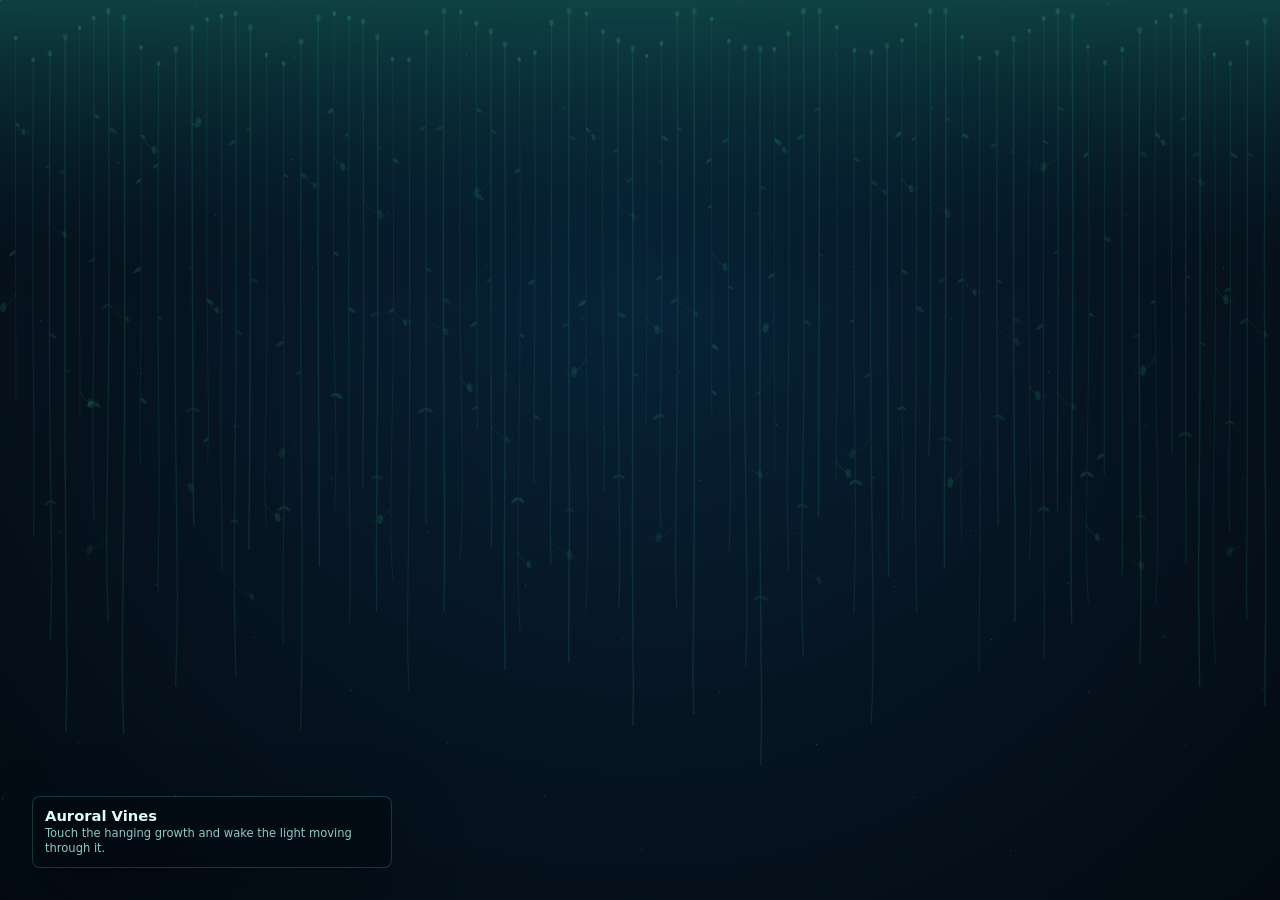
<file: auroral-vines/index.html>
<!doctype html>
<html lang="en">
  <head>
    <meta charset="UTF-8" />
    <meta name="viewport" content="width=device-width, initial-scale=1.0" />
    <title>Auroral Vines</title>
    <link rel="stylesheet" href="styles.css" />
  </head>
  <body>
    <main class="stage" aria-label="Interactive artwork">
      <canvas id="artworkCanvas"></canvas>

      <section class="panel" aria-label="Artwork description">
        <div>
          <h1>Auroral Vines</h1>
          <p>Touch the hanging growth and wake the light moving through it.</p>
        </div>
      </section>
    </main>

    <script src="main.js"></script>
  </body>
</html>
</file>
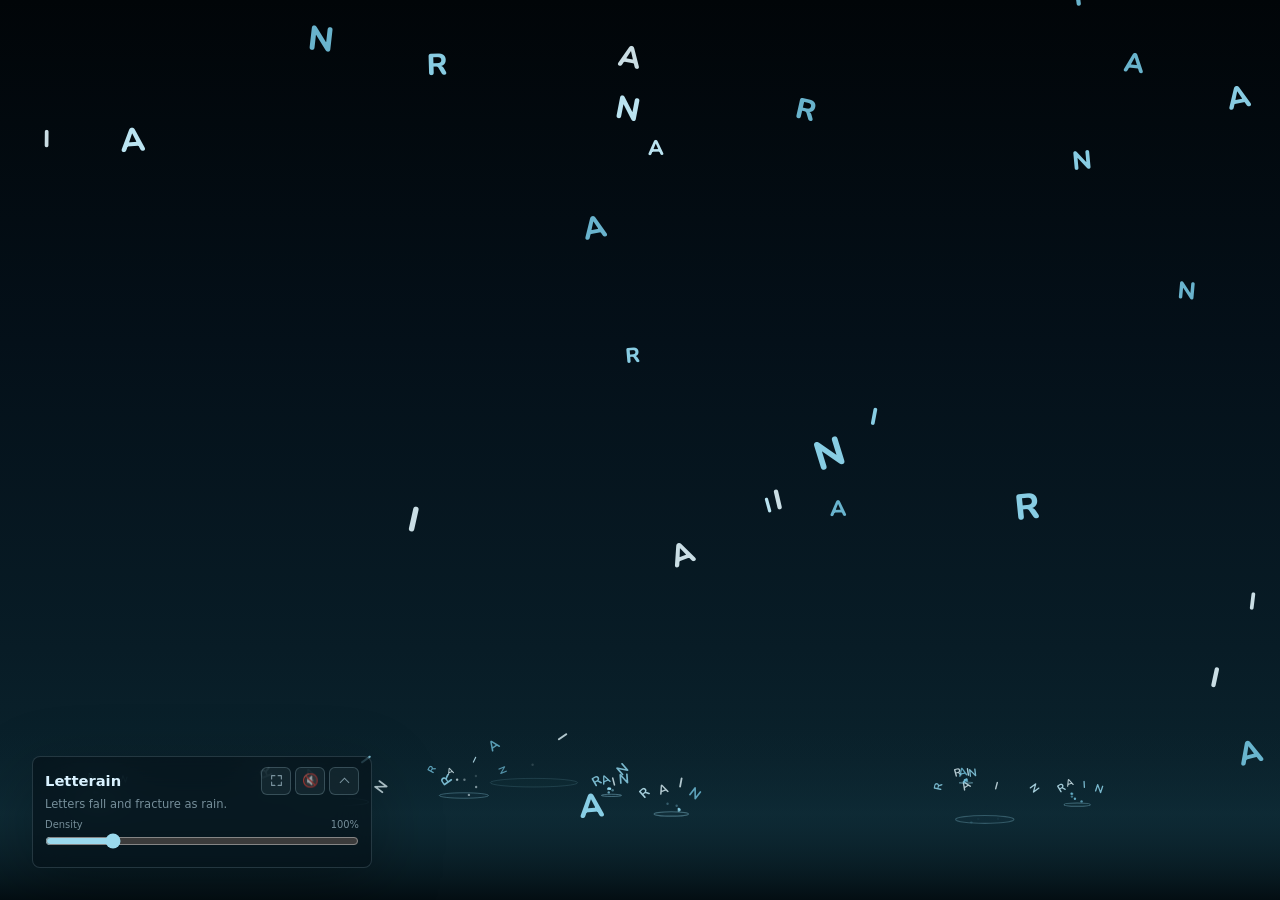
<file: letterain/index.html>
<!doctype html>
<html lang="en">
  <head>
    <meta charset="UTF-8" />
    <meta name="viewport" content="width=device-width, initial-scale=1.0" />
    <meta name="theme-color" content="#07141d" />
    <title>Letterain — IO-Archive</title>
    <link rel="preconnect" href="https://fonts.googleapis.com" />
    <link rel="preconnect" href="https://fonts.gstatic.com" crossorigin />
    <link
      href="https://fonts.googleapis.com/css2?family=Nunito:wght@600..900&display=swap"
      rel="stylesheet"
    />
    <link rel="stylesheet" href="styles.css" />
  </head>
  <body>
    <main class="stage" aria-label="Letterain generative artwork">
      <canvas id="artworkCanvas"></canvas>

      <section class="panel" aria-label="Artwork description">
        <div class="panel-header">
          <h1>Letterain</h1>
          <div class="panel-actions">
            <button
              id="fullscreenToggle"
              class="icon-button fullscreen-toggle"
              type="button"
              aria-label="Enter fullscreen"
              aria-pressed="false"
              title="Enter fullscreen"
            >
              <svg
                class="fullscreen-icon"
                viewBox="0 0 16 16"
                aria-hidden="true"
              >
                <path
                  class="fullscreen-enter-icon"
                  d="M2 6V2h4M10 2h4v4M14 10v4h-4M6 14H2v-4"
                />
                <path
                  class="fullscreen-exit-icon"
                  d="M6 2v4H2M14 6h-4V2M10 14v-4h4M2 10h4v4"
                />
              </svg>
            </button>
            <button
              id="soundToggle"
              class="icon-button sound-toggle"
              type="button"
              aria-label="Turn sound on"
              aria-pressed="false"
              title="Sound off"
            >
              <span id="soundIcon" class="sound-icon" aria-hidden="true">🔇</span>
            </button>
            <button
              id="panelToggle"
              class="icon-button panel-toggle"
              type="button"
              aria-label="Show artwork controls"
              aria-controls="panelContent"
              aria-expanded="true"
            >
              <span class="chevron" aria-hidden="true"></span>
            </button>
          </div>
        </div>

        <div id="panelContent" class="panel-content">
          <div class="panel-content-inner">
            <p class="panel-description">
              Letters fall and fracture as rain.
            </p>
            <div class="density-control">
              <label for="density">
                <span>Density</span>
                <output id="densityValue" for="density">100%</output>
              </label>
              <input
                id="density"
                type="range"
                min="50"
                max="300"
                step="10"
                value="100"
                aria-label="Letter density"
              />
            </div>
          </div>
        </div>
      </section>
    </main>

    <script src="main.js"></script>
  </body>
</html>
</file>
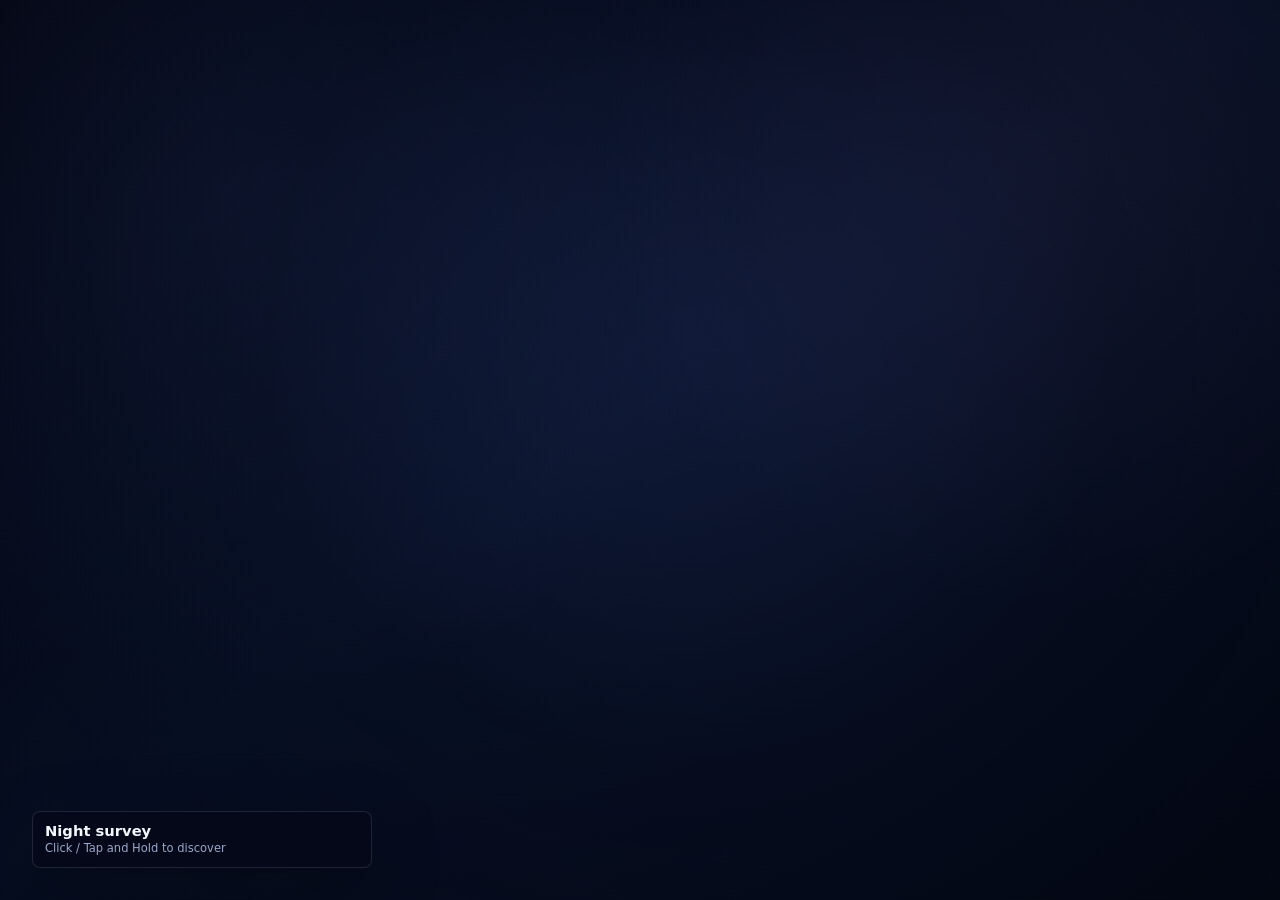
<file: night-survey/index.html>
<!doctype html>
<html lang="en">
  <head>
    <meta charset="UTF-8" />
    <meta name="viewport" content="width=device-width, initial-scale=1.0" />
    <title>Night survey</title>
    <link rel="stylesheet" href="styles.css" />
  </head>
  <body>
    <main class="stage" aria-label="Interactive point cloud graph visualization">
      <canvas id="graphCanvas"></canvas>

      <section class="panel" aria-label="Constellation state">
        <div>
          <h1>Night survey</h1>
          <p>Click / Tap and Hold to discover</p>
        </div>
      </section>
    </main>

    <script src="main.js"></script>
  </body>
</html>
</file>
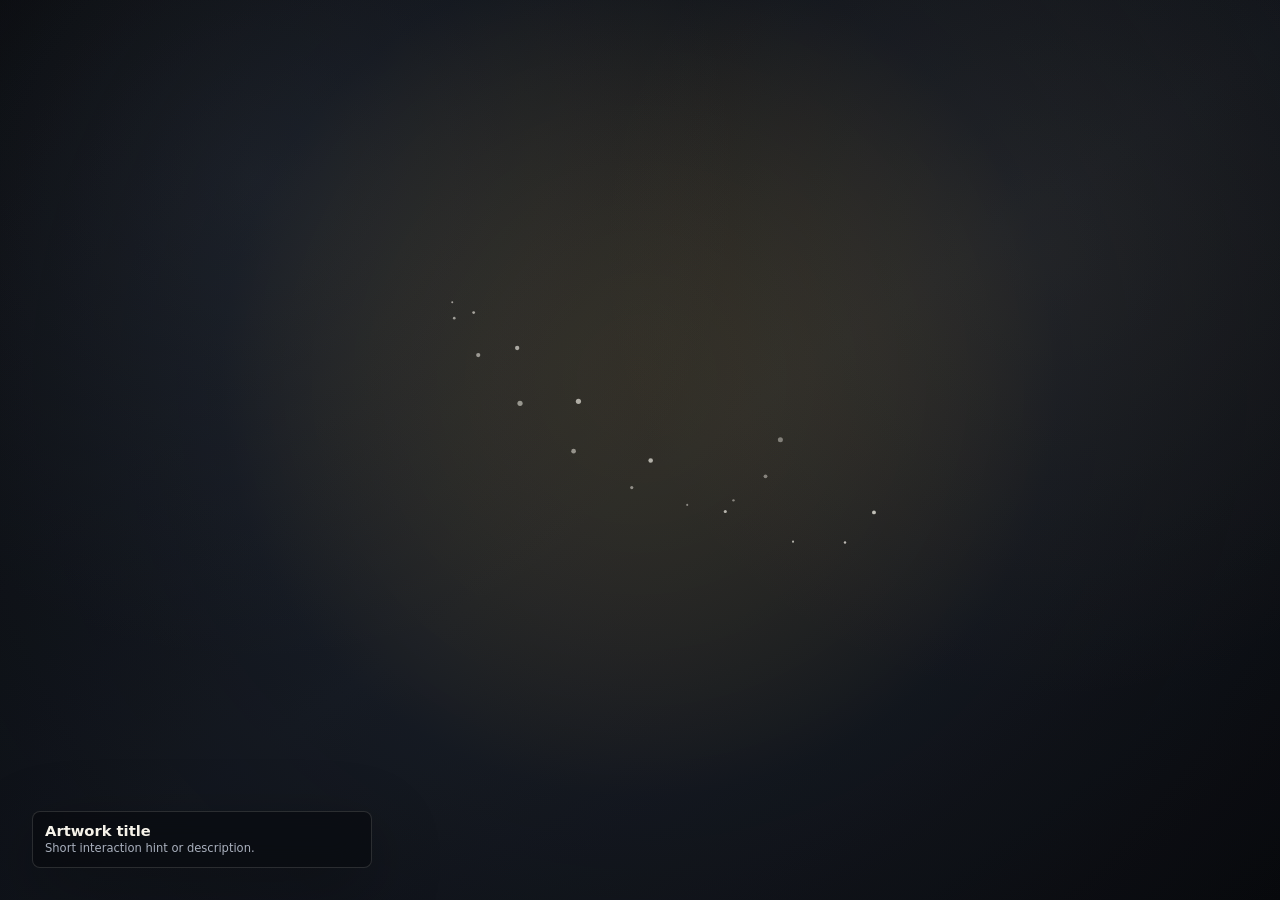
<file: template/index.html>
<!doctype html>
<html lang="en">
  <head>
    <meta charset="UTF-8" />
    <meta name="viewport" content="width=device-width, initial-scale=1.0" />
    <title>Artwork title</title>
    <link rel="stylesheet" href="styles.css" />
  </head>
  <body>
    <main class="stage" aria-label="Interactive artwork">
      <canvas id="artworkCanvas"></canvas>

      <section class="panel" aria-label="Artwork description">
        <div>
          <h1>Artwork title</h1>
          <p>Short interaction hint or description.</p>
        </div>
      </section>
    </main>

    <script src="main.js"></script>
  </body>
</html>
</file>
<file: auroral-vines/styles.css>
:root {
  color-scheme: dark;
  --bg: #02050a;
  --ink: #dffcff;
  --muted: #8fc9c5;
  --panel: rgba(2, 9, 15, 0.54);
  --panel-border: rgba(91, 246, 255, 0.2);
}

* {
  box-sizing: border-box;
}

html,
body {
  width: 100%;
  height: 100%;
  margin: 0;
}

body {
  overflow: hidden;
  background:
    radial-gradient(circle at 28% 16%, rgba(29, 153, 154, 0.22), transparent 24rem),
    radial-gradient(circle at 78% 36%, rgba(93, 67, 168, 0.16), transparent 28rem),
    linear-gradient(150deg, #02050a 0%, #061421 52%, #02050a 100%);
  color: var(--ink);
  font-family:
    Inter, ui-sans-serif, system-ui, -apple-system, BlinkMacSystemFont, "Segoe UI", sans-serif;
}

.stage {
  position: relative;
  width: 100vw;
  height: 100dvh;
}

#artworkCanvas {
  display: block;
  width: 100%;
  height: 100%;
  cursor: crosshair;
  touch-action: none;
}

.panel {
  position: fixed;
  left: clamp(16px, 3vw, 32px);
  bottom: clamp(16px, 3vw, 32px);
  width: min(360px, calc(100vw - 32px));
  padding: 10px 12px;
  border: 1px solid var(--panel-border);
  border-radius: 8px;
  background: var(--panel);
  backdrop-filter: blur(18px);
  box-shadow: 0 22px 70px rgba(0, 0, 0, 0.3);
  pointer-events: none;
}

h1 {
  margin: 0 0 2px;
  font-size: 0.92rem;
  font-weight: 720;
  letter-spacing: 0;
}

p {
  margin: 0;
  color: var(--muted);
  font-size: 0.72rem;
  line-height: 1.35;
}

@media (max-width: 760px) {
  .panel {
    width: min(310px, calc(100vw - 32px));
  }
}
</file>
<file: letterain/styles.css>
:root {
  color-scheme: dark;
  --ink: #d9f2ff;
  --muted: rgba(197, 226, 239, 0.58);
  --panel: rgba(4, 15, 22, 0.58);
  --panel-border: rgba(190, 229, 244, 0.16);
  --panel-motion-duration: 280ms;
  --panel-motion-easing: cubic-bezier(0.16, 1, 0.3, 1);
}

* {
  box-sizing: border-box;
}

html,
body {
  width: 100%;
  height: 100%;
  margin: 0;
}

body {
  overflow: hidden;
  background:
    radial-gradient(circle at 50% 115%, rgba(76, 143, 165, 0.16), transparent 42%),
    linear-gradient(180deg, #03080c 0%, #07141d 54%, #0b1c24 100%);
  color: var(--ink);
  font-family:
    Inter, ui-sans-serif, system-ui, -apple-system, BlinkMacSystemFont,
    "Segoe UI", sans-serif;
}

.stage {
  position: relative;
  width: 100vw;
  height: 100dvh;
}

.stage:fullscreen {
  width: 100%;
  height: 100%;
  background: #03080c;
}

#artworkCanvas {
  display: block;
  width: 100%;
  height: 100%;
}

.panel {
  position: fixed;
  left: clamp(16px, 3vw, 32px);
  bottom: clamp(16px, 3vw, 32px);
  width: min(340px, calc(100vw - 32px));
  padding: 10px 12px;
  border: 1px solid var(--panel-border);
  border-radius: 8px;
  overflow: hidden;
  background: var(--panel);
  backdrop-filter: blur(18px);
  box-shadow: 0 22px 70px rgba(0, 0, 0, 0.28);
  cursor: default;
  user-select: none;
  transition:
    width var(--panel-motion-duration) var(--panel-motion-easing),
    padding var(--panel-motion-duration) var(--panel-motion-easing);
}

.panel-header {
  display: flex;
  align-items: center;
  justify-content: space-between;
  gap: 12px;
  transition: gap var(--panel-motion-duration) var(--panel-motion-easing);
}

.panel-actions {
  display: flex;
  align-items: center;
  gap: 4px;
  transition: gap var(--panel-motion-duration) var(--panel-motion-easing);
}

.panel h1 {
  max-width: 10rem;
  margin: 0;
  overflow: hidden;
  font-size: 0.92rem;
  font-weight: 720;
  letter-spacing: 0;
  white-space: nowrap;
  opacity: 1;
  transition:
    max-width var(--panel-motion-duration) var(--panel-motion-easing),
    opacity var(--panel-motion-duration) ease;
}

.panel-content {
  display: grid;
  grid-template-rows: 1fr;
  padding: 2px 0 6px;
  overflow: hidden;
  opacity: 1;
  transition:
    grid-template-rows var(--panel-motion-duration) var(--panel-motion-easing),
    padding var(--panel-motion-duration) var(--panel-motion-easing),
    opacity var(--panel-motion-duration) ease;
}

.panel-content-inner {
  min-height: 0;
  overflow: hidden;
}

.panel p {
  max-width: 46rem;
  margin: 0;
  color: var(--muted);
  font-size: 0.72rem;
  line-height: 1.35;
}

.panel-description {
  margin-top: 2px;
}

.density-control {
  margin-top: 8px;
  padding-bottom: 4px;
}

.density-control label {
  display: flex;
  justify-content: space-between;
  margin-bottom: 5px;
  color: var(--muted);
  font-size: 0.62rem;
  line-height: 1;
}

.density-control output {
  font-variant-numeric: tabular-nums;
}

.density-control input {
  display: block;
  width: 100%;
  height: 12px;
  margin: 0;
  accent-color: #9ad9ed;
  cursor: pointer;
}

.density-control input:focus-visible {
  outline: 1px solid rgba(198, 241, 255, 0.76);
  outline-offset: 3px;
}

.icon-button {
  display: grid;
  width: 30px;
  height: 28px;
  place-items: center;
  padding: 0;
  border: 1px solid rgba(198, 241, 255, 0.2);
  border-radius: 6px;
  background: rgba(198, 241, 255, 0.06);
  color: var(--muted);
  cursor: pointer;
  transition:
    width var(--panel-motion-duration) var(--panel-motion-easing),
    height var(--panel-motion-duration) var(--panel-motion-easing),
    border-color var(--panel-motion-duration) ease,
    background var(--panel-motion-duration) ease,
    color var(--panel-motion-duration) ease;
}

.fullscreen-toggle[hidden] {
  display: none;
}

.icon-button[aria-pressed="true"] {
  border-color: rgba(154, 217, 237, 0.52);
  background: rgba(154, 217, 237, 0.16);
  color: var(--ink);
}

.icon-button:focus-visible {
  outline: 1px solid rgba(198, 241, 255, 0.76);
  outline-offset: 3px;
}

.fullscreen-icon {
  width: 13px;
  height: 13px;
  fill: none;
  stroke: currentColor;
  stroke-width: 1.4;
  stroke-linecap: round;
  stroke-linejoin: round;
}

.fullscreen-exit-icon {
  display: none;
}

.fullscreen-toggle[aria-pressed="true"] .fullscreen-enter-icon {
  display: none;
}

.fullscreen-toggle[aria-pressed="true"] .fullscreen-exit-icon {
  display: block;
}

.sound-icon {
  font-size: 0.84rem;
  line-height: 1;
}

.chevron {
  display: block;
  width: 7px;
  height: 7px;
  border-right: 1.5px solid currentColor;
  border-bottom: 1.5px solid currentColor;
  transform: translateY(-2px) rotate(45deg);
  transition: transform var(--panel-motion-duration) var(--panel-motion-easing);
}

.panel-toggle[aria-expanded="true"] .chevron {
  transform: translateY(2px) rotate(225deg);
}

.panel.is-collapsed {
  width: 114px;
  padding: 6px;
}

.panel.is-collapsed .panel-header {
  gap: 0;
}

.panel.is-collapsed .panel-actions {
  gap: 2px;
}

.panel.is-collapsed .panel-header h1 {
  max-width: 0;
  opacity: 0;
}

.panel.is-collapsed .panel-content {
  grid-template-rows: 0fr;
  padding: 0;
  opacity: 0;
  pointer-events: none;
}

.panel.is-collapsed .icon-button {
  width: 32px;
  height: 32px;
}

@media (max-width: 760px) {
  .panel {
    width: min(300px, calc(100vw - 32px));
  }
}

@media (prefers-reduced-motion: reduce) {
  .panel,
  .panel * {
    transition-duration: 0.01ms !important;
    animation-duration: 0.01ms !important;
  }
}
</file>
<file: night-survey/styles.css>
:root {
  color-scheme: dark;
  --bg: #050817;
  --ink: #f4f7ff;
  --muted: #9ba8c7;
  --accent: #f7d98d;
  --panel: rgba(5, 8, 23, 0.62);
  --panel-border: rgba(217, 226, 255, 0.13);
}

* {
  box-sizing: border-box;
}

html,
body {
  width: 100%;
  height: 100%;
  margin: 0;
}

body {
  overflow: hidden;
  background:
    radial-gradient(circle at 18% 22%, rgba(52, 71, 130, 0.22), transparent 32rem),
    radial-gradient(circle at 82% 18%, rgba(89, 69, 116, 0.18), transparent 28rem),
    linear-gradient(145deg, #02040f 0%, #071025 48%, #030712 100%);
  color: var(--ink);
  font-family:
    Inter, ui-sans-serif, system-ui, -apple-system, BlinkMacSystemFont, "Segoe UI", sans-serif;
}

.stage {
  position: relative;
  width: 100vw;
  height: 100dvh;
}

#graphCanvas {
  display: block;
  width: 100%;
  height: 100%;
  cursor: crosshair;
  touch-action: none;
}

.panel {
  position: fixed;
  left: clamp(16px, 3vw, 32px);
  bottom: clamp(16px, 3vw, 32px);
  width: min(340px, calc(100vw - 32px));
  padding: 10px 12px;
  border: 1px solid var(--panel-border);
  border-radius: 8px;
  background: var(--panel);
  backdrop-filter: blur(18px);
  box-shadow: 0 22px 70px rgba(0, 0, 0, 0.28);
}

h1 {
  margin: 0 0 2px;
  font-size: 0.92rem;
  font-weight: 720;
  letter-spacing: 0;
}

p {
  max-width: 46rem;
  margin: 0;
  color: var(--muted);
  font-size: 0.72rem;
  line-height: 1.35;
}

@media (max-width: 760px) {
  .panel {
    width: min(300px, calc(100vw - 32px));
  }
}

@media (max-width: 520px) {
  .panel {
    padding: 10px 12px;
  }
}
</file>
<file: template/styles.css>
:root {
  color-scheme: dark;
  --bg: #07090d;
  --ink: #f6f3ea;
  --muted: #a9b0bd;
  --accent: #e5c16f;
  --panel: rgba(7, 9, 13, 0.62);
  --panel-border: rgba(246, 243, 234, 0.14);
}

* {
  box-sizing: border-box;
}

html,
body {
  width: 100%;
  height: 100%;
  margin: 0;
}

body {
  overflow: hidden;
  background:
    radial-gradient(circle at 20% 20%, rgba(94, 106, 124, 0.18), transparent 30rem),
    radial-gradient(circle at 82% 28%, rgba(160, 132, 83, 0.12), transparent 28rem),
    linear-gradient(145deg, #050608 0%, #10141b 52%, #06070a 100%);
  color: var(--ink);
  font-family:
    Inter, ui-sans-serif, system-ui, -apple-system, BlinkMacSystemFont, "Segoe UI", sans-serif;
}

.stage {
  position: relative;
  width: 100vw;
  height: 100dvh;
}

#artworkCanvas {
  display: block;
  width: 100%;
  height: 100%;
  cursor: crosshair;
  touch-action: none;
}

.panel {
  position: fixed;
  left: clamp(16px, 3vw, 32px);
  bottom: clamp(16px, 3vw, 32px);
  width: min(340px, calc(100vw - 32px));
  padding: 10px 12px;
  border: 1px solid var(--panel-border);
  border-radius: 8px;
  background: var(--panel);
  backdrop-filter: blur(18px);
  box-shadow: 0 22px 70px rgba(0, 0, 0, 0.28);
}

h1 {
  margin: 0 0 2px;
  font-size: 0.92rem;
  font-weight: 720;
  letter-spacing: 0;
}

p {
  max-width: 46rem;
  margin: 0;
  color: var(--muted);
  font-size: 0.72rem;
  line-height: 1.35;
}

@media (max-width: 760px) {
  .panel {
    width: min(300px, calc(100vw - 32px));
  }
}
</file>
